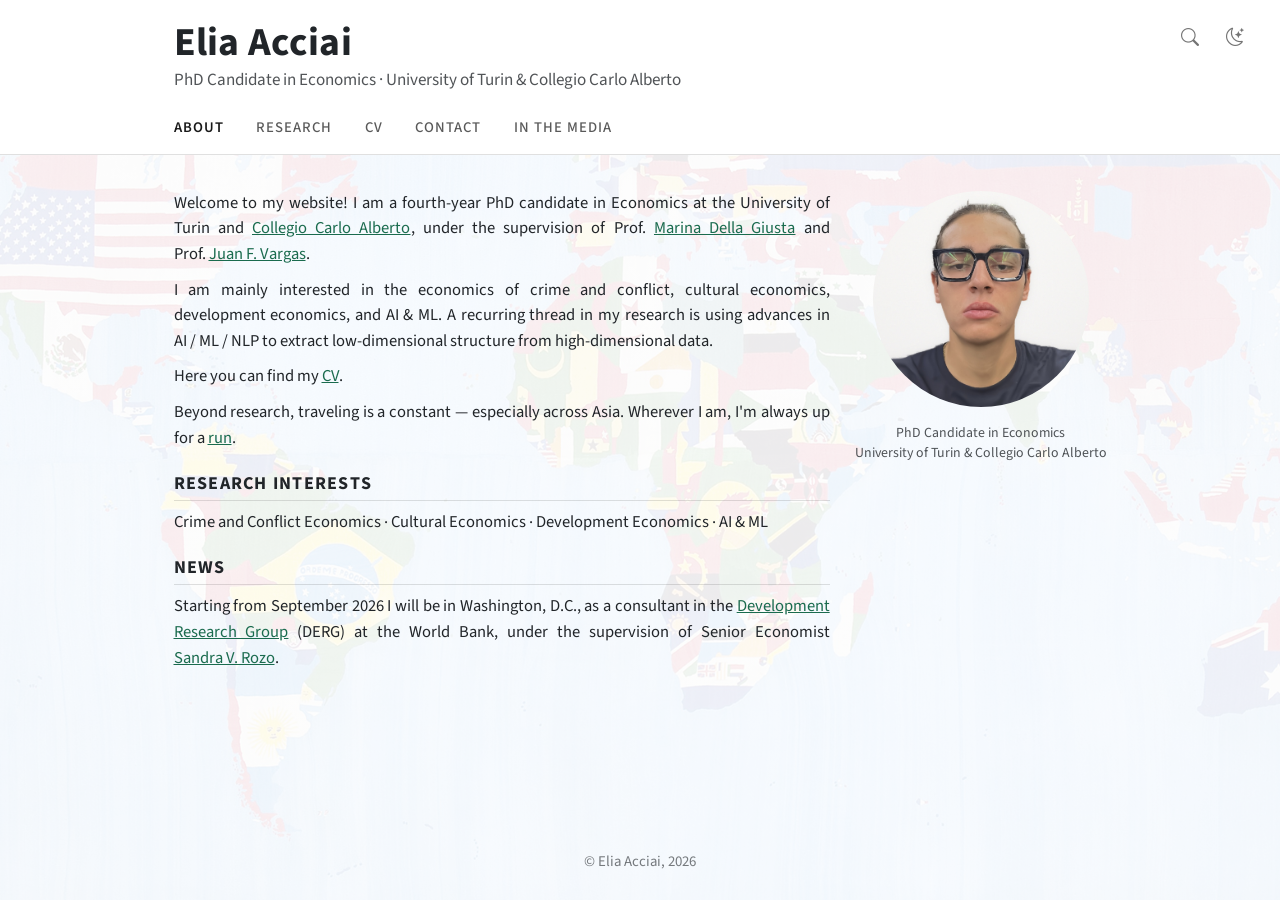
<file: index.html>
<!DOCTYPE html>
<html lang="en">
<head>
  <meta charset="UTF-8">
  <meta name="viewport" content="width=device-width, initial-scale=1.0">
  <title>Elia Acciai</title>
  <meta name="description" content="Elia Acciai — PhD Candidate in Economics at University of Turin and Collegio Carlo Alberto. Research on economics of crime, cultural economics, and development economics.">
  <meta name="keywords" content="Elia Acciai, economist, PhD candidate, University of Turin, Collegio Carlo Alberto, economics of crime, cultural economics, development economics, applied microeconomics, causal inference">
  <meta name="author" content="Elia Acciai">
  <meta name="robots" content="index, follow">
  <meta name="google-site-verification" content="c23Zju0K7euAoUdUdDPk6ya0Vfl7xEP0shVHKVcMVyk" />
  <link rel="canonical" href="https://eacciai.github.io/">
  <meta property="og:title" content="Elia Acciai">
  <meta property="og:description" content="Elia Acciai — PhD Candidate in Economics at University of Turin and Collegio Carlo Alberto. Research on economics of crime, cultural economics, and development economics.">
  <meta property="og:url" content="https://eacciai.github.io/">
  <meta property="og:type" content="website">
  <meta property="og:image" content="https://eacciai.github.io/images/EliaAcciai.jpg">
  <meta name="twitter:card" content="summary">
  <meta name="twitter:title" content="Elia Acciai">
  <meta name="twitter:description" content="Elia Acciai — PhD Candidate in Economics at University of Turin and Collegio Carlo Alberto. Research on economics of crime, cultural economics, and development economics.">
  <meta name="twitter:image" content="https://eacciai.github.io/images/EliaAcciai.jpg">
  <script type="application/ld+json">
  {
    "@context": "https://schema.org",
    "@type": "Person",
    "name": "Elia Acciai",
    "givenName": "Elia",
    "familyName": "Acciai",
    "url": "https://eacciai.github.io",
    "image": "https://eacciai.github.io/images/Picture_EliaAcciai_white_bg.jpg",
    "jobTitle": "PhD Candidate in Economics",
    "worksFor": {
      "@type": "Organization",
      "name": "University of Turin"
    },
    "affiliation": [
      {
        "@type": "Organization",
        "name": "Collegio Carlo Alberto",
        "url": "https://www.carloalberto.org/"
      },
      {
        "@type": "Organization",
        "name": "University of Turin",
        "url": "https://www.unito.it/"
      }
    ],
    "alumniOf": [
      {
        "@type": "CollegeOrUniversity",
        "name": "Catholic University of the Sacred Heart, Milan"
      },
      {
        "@type": "CollegeOrUniversity",
        "name": "University of Florence"
      }
    ],
    "knowsAbout": ["Economics of Crime", "Cultural Economics", "Development Economics", "Causal Inference", "Applied Microeconomics"],
    "sameAs": [
      "https://www.linkedin.com/in/elia-acciai-7080b6162/",
      "https://scholar.google.com/citations?user=_bDgG68AAAAJ",
      "https://x.com/elia_acciai",
      "https://github.com/eacciai",
      "https://www.phdpareto.carloalberto.org/elia-acciai/",
      "https://lavoce.info/archives/author/elia-acciai/",
      "https://docs.iza.org/dp16282.pdf"
    ]
  }
  </script>
  <link rel="preconnect" href="https://fonts.googleapis.com">
  <link rel="preconnect" href="https://fonts.gstatic.com" crossorigin>
  <link href="https://fonts.googleapis.com/css2?family=Source+Sans+3:ital,wght@0,300;0,400;0,500;0,600;0,700;1,400&display=swap" rel="stylesheet">
  <link rel="stylesheet" href="https://cdn.jsdelivr.net/npm/bootstrap@5.3.3/dist/css/bootstrap.min.css">
  <link rel="stylesheet" href="https://cdn.jsdelivr.net/npm/bootstrap-icons@1.11.3/font/bootstrap-icons.min.css">
  <link rel="icon" type="image/png" sizes="192x192" href="favicon-192.png">
  <link rel="icon" type="image/png" sizes="48x48" href="favicon-48.png">
  <link rel="icon" type="image/png" sizes="28x28" href="favicon.png">
  <link rel="apple-touch-icon" href="favicon-192.png">
  <link rel="stylesheet" href="style.css?v=20261120b">
</head>
<body>

  <!-- Navbar -->
  <nav class="navbar masthead">
    <div class="container-fluid">
      <div class="navbar-brand">
        <a class="brand-name" href="index.html">Elia Acciai</a>
        <span class="brand-affiliation"><span>PhD Candidate in Economics</span> <span>University of Turin &amp; Collegio Carlo Alberto</span></span>
      </div>

      <ul class="masthead-nav">
          <li class="nav-item"><a class="nav-link active" aria-current="page" href="index.html">About</a></li>
          <li class="nav-item"><a class="nav-link" href="research.html">Research</a></li>
          <li class="nav-item"><a class="nav-link" href="cv.html">CV</a></li>
          <li class="nav-item"><a class="nav-link" href="contacts.html">Contact</a></li>
          <li class="nav-item"><a class="nav-link" href="media.html">In the Media</a></li>
      </ul>

      <div class="navbar-tools">
        <button id="search-btn" class="nav-tool" aria-label="Search" title="Search (f, /, s)">
          <i class="bi bi-search"></i>
        </button>
        <button id="theme-toggle" class="nav-tool" aria-label="Toggle dark mode" title="Toggle dark mode">
          <i class="bi bi-moon-stars"></i>
        </button>
      </div>
    </div>
  </nav>

  <!-- Search Overlay -->
  <div id="search-overlay" class="search-overlay">
    <div class="search-box">
      <input type="text" id="search-input" placeholder="Search..." autocomplete="off">
      <div id="search-results" class="search-results"></div>
    </div>
  </div>

  <!-- Main Content: Solana About Layout -->
  <div class="quarto-container">
    <div class="about-solana container" style="max-width:960px;">
      <div class="about-entity">

        <!-- Left: text -->
        <div class="entity-contents">

          <!-- Mobile: photo beside the links; desktop: hidden -->
          <div class="about-top">

          <div class="about-header">
            <div class="about-photo about-photo-mobile">
              <img src="images/Picture_EliaAcciai_white_bg.jpg" alt="Elia Acciai" class="about-image round">
              <p class="about-photo-caption">PhD Candidate in Economics<br>University of Turin &amp; Collegio Carlo Alberto</p>
            </div>
          </div>

          <!-- Social Links (mobile only) -->
          <div class="about-links">
            <a href="mailto:elia.acciai@carloalberto.org" class="about-link">
              <i class="bi bi-envelope"></i>
              <span>Email</span>
            </a>
            <a href="https://www.linkedin.com/in/elia-acciai-7080b6162/" target="_blank" class="about-link">
              <i class="bi bi-linkedin"></i>
              <span>LinkedIn</span>
            </a>
            <a href="https://scholar.google.com/citations?user=_bDgG68AAAAJ&hl=it&authuser=3" target="_blank" class="about-link">
              <i class="bi bi-mortarboard-fill"></i>
              <span>Google Scholar</span>
            </a>
            <a href="https://x.com/elia_acciai" target="_blank" class="about-link">
              <i class="bi bi-twitter-x"></i>
              <span>X</span>
            </a>
          </div>

          </div>

          <!-- Bio + Sections -->
          <div class="about-contents">
            <p>
              Welcome to my website! I am a fourth-year PhD candidate in Economics at the University of Turin and <a href="https://www.carloalberto.org/" target="_blank">Collegio Carlo Alberto</a>, under the supervision of Prof. <a href="http://mardelgiu.com/" target="_blank">Marina Della Giusta</a> and <span class="nowrap">Prof. <a href="https://sites.google.com/site/juanfvargas/home_1?authuser=0" target="_blank">Juan F. Vargas</a></span>.
            </p>
            <p>I am mainly interested in the economics of crime and conflict, cultural economics, development economics, and AI &amp; ML. A recurring thread in my research is using advances in <span class="nowrap">AI / ML / NLP</span> to extract low-dimensional structure from high-dimensional data.</p>

            <p>Here you can find my <a href="CV_EliaAcciai.pdf?v=202610291000">CV</a>.</p>

            <p>
              Beyond research, traveling is a constant &mdash; especially across Asia. Wherever I am, I'm always up for a&nbsp;<a href="https://www.strava.com/athletes/85312491" target="_blank">run</a>.
            </p>

            <h2>Research Interests</h2>
            <p class="about-interests">Crime and Conflict Economics &middot; Cultural Economics &middot; Development Economics &middot; AI &amp; ML</p>

            <h2>News</h2>
            <p>
              Starting from September 2026 I will be in Washington, D.C., as a consultant in the <a href="https://www.worldbank.org/en/about/unit/unit-dec/research" target="_blank">Development Research Group</a> (DERG) at the World Bank, under the supervision of <span class="nowrap">Senior Economist</span> <a class="nowrap" href="https://sandrarozo.net/" target="_blank">Sandra V. Rozo</a>.
            </p>

          </div>

        </div>

        <!-- Right: profile image (desktop only) -->
        <div class="about-photo about-photo-desktop">
          <img src="images/Picture_EliaAcciai_white_bg.jpg" alt="Elia Acciai" class="about-image round">
          <p class="about-photo-caption">PhD Candidate in Economics<br>University of Turin &amp; Collegio Carlo Alberto</p>
        </div>

      </div>
    </div>
  </div>

  <!-- Footer -->
  <footer class="site-footer">
    <p>&copy; Elia Acciai, 2026</p>
  </footer>

  <script src="https://cdn.jsdelivr.net/npm/bootstrap@5.3.3/dist/js/bootstrap.bundle.min.js"></script>
  <script src="script.js?v=20261120"></script>
</body>
</html>
</file>
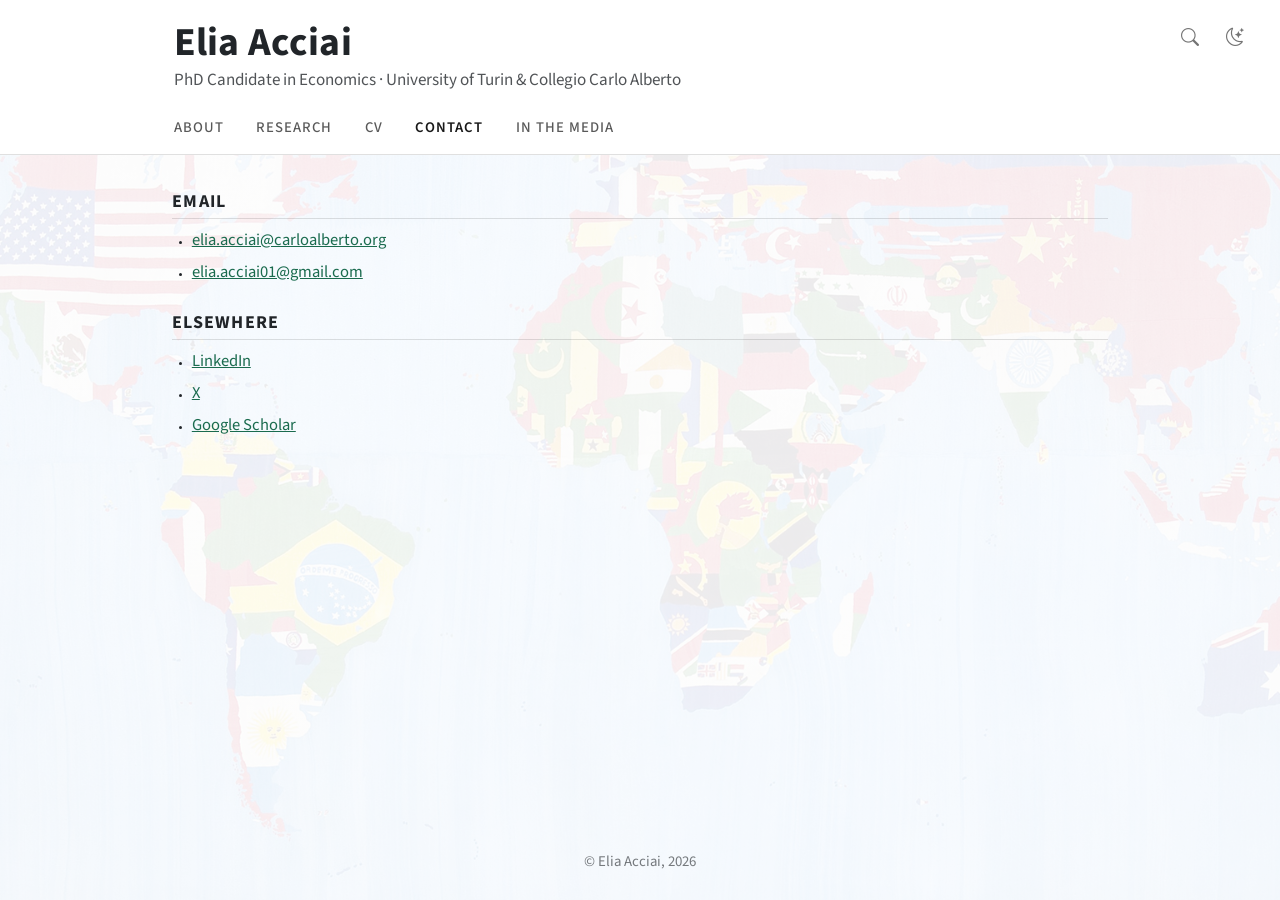
<file: contacts.html>
<!DOCTYPE html>
<html lang="en">
<head>
  <meta charset="UTF-8">
  <meta name="viewport" content="width=device-width, initial-scale=1.0">
  <title>Contact &ndash; Elia Acciai</title>
  <meta name="description" content="Contact Elia Acciai — PhD Candidate in Economics at University of Turin and Collegio Carlo Alberto. Email and academic affiliations.">
  <meta name="robots" content="index, follow">
  <link rel="canonical" href="https://eacciai.github.io/contacts.html">
  <meta property="og:title" content="Contact — Elia Acciai">
  <meta property="og:description" content="Get in touch with Elia Acciai, PhD Candidate in Economics at University of Turin and Collegio Carlo Alberto.">
  <meta property="og:url" content="https://eacciai.github.io/contacts.html">
  <meta property="og:type" content="website">
  <meta name="twitter:card" content="summary">
  <meta name="twitter:title" content="Contact — Elia Acciai">
  <meta name="twitter:description" content="Contact Elia Acciai, PhD Candidate in Economics.">
  <link rel="preconnect" href="https://fonts.googleapis.com">
  <link rel="preconnect" href="https://fonts.gstatic.com" crossorigin>
  <link href="https://fonts.googleapis.com/css2?family=Source+Sans+3:ital,wght@0,300;0,400;0,500;0,600;0,700;1,400&display=swap" rel="stylesheet">
  <link rel="stylesheet" href="https://cdn.jsdelivr.net/npm/bootstrap@5.3.3/dist/css/bootstrap.min.css">
  <link rel="stylesheet" href="https://cdn.jsdelivr.net/npm/bootstrap-icons@1.11.3/font/bootstrap-icons.min.css">
  <link rel="icon" type="image/png" sizes="192x192" href="favicon-192.png">
  <link rel="icon" type="image/png" sizes="48x48" href="favicon-48.png">
  <link rel="icon" type="image/png" sizes="28x28" href="favicon.png">
  <link rel="apple-touch-icon" href="favicon-192.png">
  <link rel="stylesheet" href="style.css?v=20261120b">
</head>
<body>

  <!-- Navbar -->
  <nav class="navbar masthead">
    <div class="container-fluid">
      <div class="navbar-brand">
        <a class="brand-name" href="index.html">Elia Acciai</a>
        <span class="brand-affiliation"><span>PhD Candidate in Economics</span> <span>University of Turin &amp; Collegio Carlo Alberto</span></span>
      </div>

      <ul class="masthead-nav">
          <li class="nav-item"><a class="nav-link" href="index.html">About</a></li>
          <li class="nav-item"><a class="nav-link" href="research.html">Research</a></li>
          <li class="nav-item"><a class="nav-link" href="cv.html">CV</a></li>
          <li class="nav-item"><a class="nav-link active" aria-current="page" href="contacts.html">Contact</a></li>
          <li class="nav-item"><a class="nav-link" href="media.html">In the Media</a></li>
      </ul>

      <div class="navbar-tools">
        <button id="search-btn" class="nav-tool" aria-label="Search" title="Search (f, /, s)">
          <i class="bi bi-search"></i>
        </button>
        <button id="theme-toggle" class="nav-tool" aria-label="Toggle dark mode" title="Toggle dark mode">
          <i class="bi bi-moon-stars"></i>
        </button>
      </div>
    </div>
  </nav>

  <!-- Search Overlay -->
  <div id="search-overlay" class="search-overlay">
    <div class="search-box">
      <input type="text" id="search-input" placeholder="Search..." autocomplete="off">
      <div id="search-results" class="search-results"></div>
    </div>
  </div>

  <!-- Content -->
  <div class="quarto-container">
    <main class="page-content">

      <section>
        <h2>Email</h2>
        <ul>
          <li><a href="mailto:elia.acciai@carloalberto.org">elia.acciai@carloalberto.org</a></li>
          <li><a href="mailto:elia.acciai01@gmail.com">elia.acciai01@gmail.com</a></li>
        </ul>
      </section>

      <section>
        <h2>Elsewhere</h2>
        <ul>
          <li><a href="https://www.linkedin.com/in/elia-acciai-7080b6162/" target="_blank">LinkedIn</a></li>
          <li><a href="https://x.com/elia_acciai" target="_blank">X</a></li>
          <li><a href="https://scholar.google.com/citations?user=_bDgG68AAAAJ&amp;hl=it&amp;authuser=3" target="_blank">Google Scholar</a></li>
        </ul>
      </section>

    </main>
  </div>

  <!-- Footer -->
  <footer class="site-footer">
    <p>&copy; Elia Acciai, 2026</p>
  </footer>

  <script src="https://cdn.jsdelivr.net/npm/bootstrap@5.3.3/dist/js/bootstrap.bundle.min.js"></script>
  <script src="script.js?v=20261120"></script>
</body>
</html>
</file>
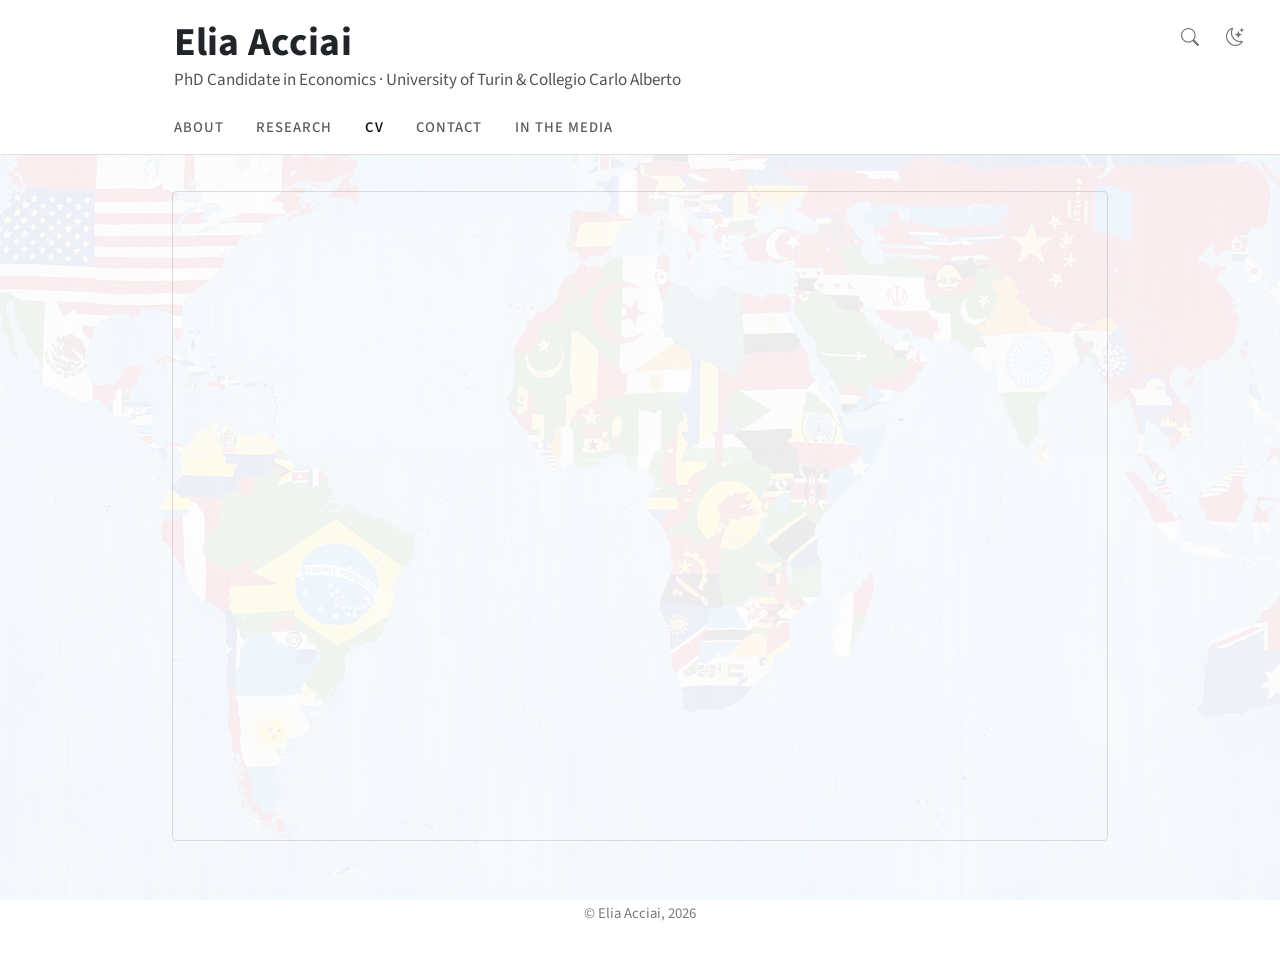
<file: cv.html>
<!DOCTYPE html>
<html lang="en">
<head>
  <meta charset="UTF-8">
  <meta name="viewport" content="width=device-width, initial-scale=1.0">
  <title>Curriculum Vitae &ndash; Elia Acciai</title>
  <meta name="description" content="Curriculum Vitae of Elia Acciai — PhD Candidate in Economics at University of Turin and Collegio Carlo Alberto. Academic CV, education, research experience.">
  <meta name="robots" content="index, follow">
  <link rel="canonical" href="https://eacciai.github.io/cv.html">
  <meta property="og:title" content="CV — Elia Acciai">
  <meta property="og:description" content="Academic Curriculum Vitae of Elia Acciai, PhD Candidate in Economics at University of Turin and Collegio Carlo Alberto.">
  <meta property="og:url" content="https://eacciai.github.io/cv.html">
  <meta property="og:type" content="website">
  <meta name="twitter:card" content="summary">
  <meta name="twitter:title" content="CV — Elia Acciai">
  <meta name="twitter:description" content="Academic CV of Elia Acciai, PhD Candidate in Economics.">
  <link rel="preconnect" href="https://fonts.googleapis.com">
  <link rel="preconnect" href="https://fonts.gstatic.com" crossorigin>
  <link href="https://fonts.googleapis.com/css2?family=Source+Sans+3:ital,wght@0,300;0,400;0,500;0,600;0,700;1,400&display=swap" rel="stylesheet">
  <link rel="stylesheet" href="https://cdn.jsdelivr.net/npm/bootstrap@5.3.3/dist/css/bootstrap.min.css">
  <link rel="stylesheet" href="https://cdn.jsdelivr.net/npm/bootstrap-icons@1.11.3/font/bootstrap-icons.min.css">
  <link rel="icon" type="image/png" sizes="192x192" href="favicon-192.png">
  <link rel="icon" type="image/png" sizes="48x48" href="favicon-48.png">
  <link rel="icon" type="image/png" sizes="28x28" href="favicon.png">
  <link rel="apple-touch-icon" href="favicon-192.png">
  <link rel="stylesheet" href="style.css?v=20261120b">
</head>
<body>

  <!-- Navbar -->
  <nav class="navbar masthead">
    <div class="container-fluid">
      <div class="navbar-brand">
        <a class="brand-name" href="index.html">Elia Acciai</a>
        <span class="brand-affiliation"><span>PhD Candidate in Economics</span> <span>University of Turin &amp; Collegio Carlo Alberto</span></span>
      </div>

      <ul class="masthead-nav">
          <li class="nav-item"><a class="nav-link" href="index.html">About</a></li>
          <li class="nav-item"><a class="nav-link" href="research.html">Research</a></li>
          <li class="nav-item"><a class="nav-link active" aria-current="page" href="cv.html">CV</a></li>
          <li class="nav-item"><a class="nav-link" href="contacts.html">Contact</a></li>
          <li class="nav-item"><a class="nav-link" href="media.html">In the Media</a></li>
      </ul>

      <div class="navbar-tools">
        <button id="search-btn" class="nav-tool" aria-label="Search" title="Search (f, /, s)">
          <i class="bi bi-search"></i>
        </button>
        <button id="theme-toggle" class="nav-tool" aria-label="Toggle dark mode" title="Toggle dark mode">
          <i class="bi bi-moon-stars"></i>
        </button>
      </div>
    </div>
  </nav>

  <!-- Search Overlay -->
  <div id="search-overlay" class="search-overlay">
    <div class="search-box">
      <input type="text" id="search-input" placeholder="Search..." autocomplete="off">
      <div id="search-results" class="search-results"></div>
    </div>
  </div>

  <!-- Content -->
  <div class="quarto-container">
    <main class="page-content">


      <!-- Desktop: PDF embedded -->
      <iframe class="cv-iframe" src="CV_EliaAcciai.pdf?v=202610291000"></iframe>

      <!-- Mobile: download link -->
      <p class="cv-mobile-link">
        <a href="CV_EliaAcciai.pdf?v=202610291000" target="_blank"><i class="bi bi-file-earmark-pdf"></i> Download CV (PDF)</a>
      </p>

    </main>
  </div>

  <!-- Footer -->
  <footer class="site-footer">
    <p>&copy; Elia Acciai, 2026</p>
  </footer>

  <script src="https://cdn.jsdelivr.net/npm/bootstrap@5.3.3/dist/js/bootstrap.bundle.min.js"></script>
  <script src="script.js?v=20261120"></script>
</body>
</html>
</file>
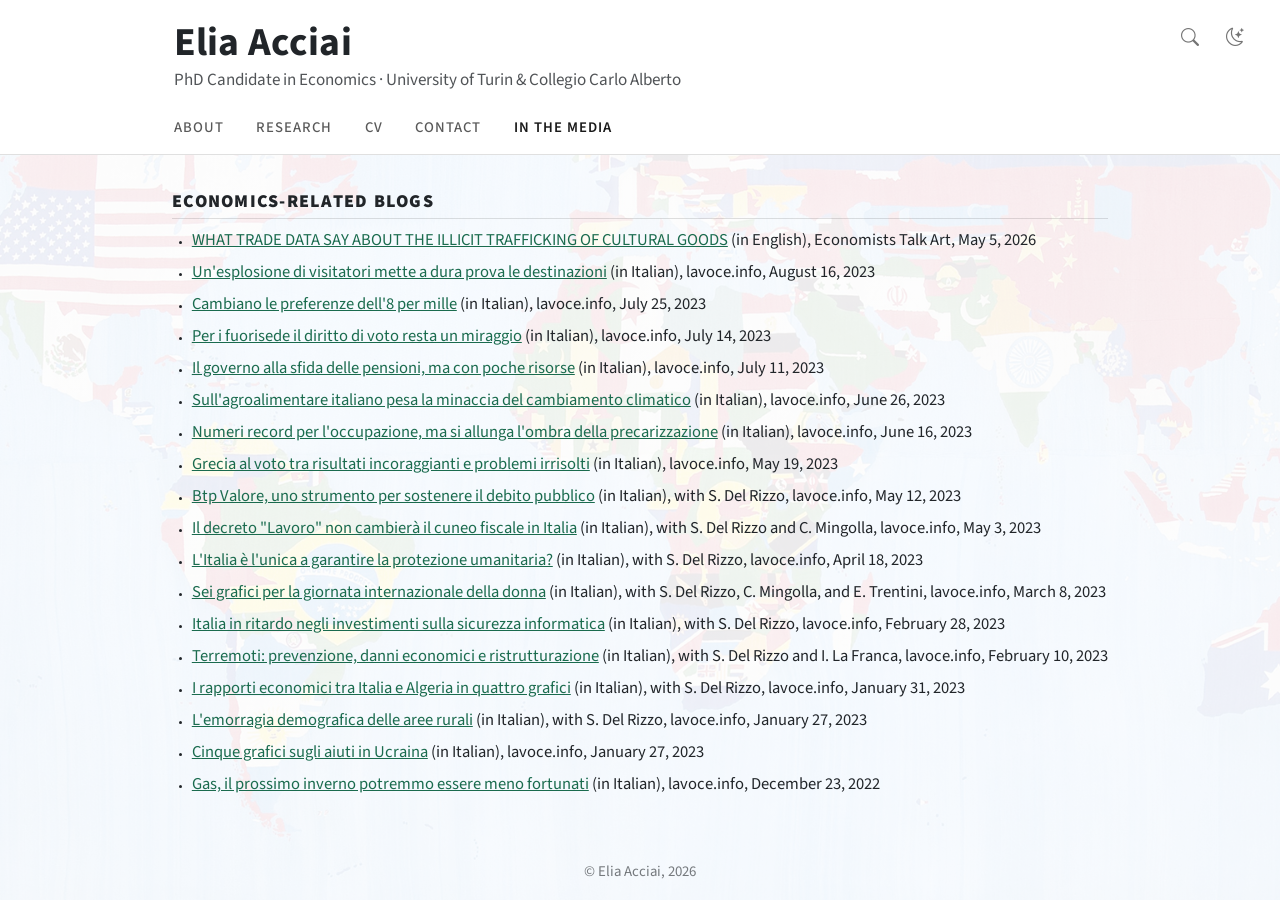
<file: media.html>
<!DOCTYPE html>
<html lang="en">
<head>
  <meta charset="UTF-8">
  <meta name="viewport" content="width=device-width, initial-scale=1.0">
  <title>In the Media &ndash; Elia Acciai</title>
  <meta name="description" content="Elia Acciai in the media — Articles on lavoce.info, press coverage, and public commentary on economics.">
  <meta name="robots" content="index, follow">
  <link rel="canonical" href="https://eacciai.github.io/media.html">
  <meta property="og:title" content="In the Media — Elia Acciai">
  <meta property="og:description" content="Elia Acciai's media appearances and articles on lavoce.info.">
  <meta property="og:url" content="https://eacciai.github.io/media.html">
  <meta property="og:type" content="website">
  <meta name="twitter:card" content="summary">
  <meta name="twitter:title" content="In the Media — Elia Acciai">
  <meta name="twitter:description" content="Articles and media appearances by Elia Acciai.">
  <link rel="preconnect" href="https://fonts.googleapis.com">
  <link rel="preconnect" href="https://fonts.gstatic.com" crossorigin>
  <link href="https://fonts.googleapis.com/css2?family=Source+Sans+3:ital,wght@0,300;0,400;0,500;0,600;0,700;1,400&display=swap" rel="stylesheet">
  <link rel="stylesheet" href="https://cdn.jsdelivr.net/npm/bootstrap@5.3.3/dist/css/bootstrap.min.css">
  <link rel="stylesheet" href="https://cdn.jsdelivr.net/npm/bootstrap-icons@1.11.3/font/bootstrap-icons.min.css">
  <link rel="icon" type="image/png" sizes="192x192" href="favicon-192.png">
  <link rel="icon" type="image/png" sizes="48x48" href="favicon-48.png">
  <link rel="icon" type="image/png" sizes="28x28" href="favicon.png">
  <link rel="apple-touch-icon" href="favicon-192.png">
  <link rel="stylesheet" href="style.css?v=20261120b">
</head>
<body>

  <!-- Navbar -->
  <nav class="navbar masthead">
    <div class="container-fluid">
      <div class="navbar-brand">
        <a class="brand-name" href="index.html">Elia Acciai</a>
        <span class="brand-affiliation"><span>PhD Candidate in Economics</span> <span>University of Turin &amp; Collegio Carlo Alberto</span></span>
      </div>

      <ul class="masthead-nav">
          <li class="nav-item"><a class="nav-link" href="index.html">About</a></li>
          <li class="nav-item"><a class="nav-link" href="research.html">Research</a></li>
          <li class="nav-item"><a class="nav-link" href="cv.html">CV</a></li>
          <li class="nav-item"><a class="nav-link" href="contacts.html">Contact</a></li>
          <li class="nav-item"><a class="nav-link active" aria-current="page" href="media.html">In the Media</a></li>
      </ul>

      <div class="navbar-tools">
        <button id="search-btn" class="nav-tool" aria-label="Search" title="Search (f, /, s)">
          <i class="bi bi-search"></i>
        </button>
        <button id="theme-toggle" class="nav-tool" aria-label="Toggle dark mode" title="Toggle dark mode">
          <i class="bi bi-moon-stars"></i>
        </button>
      </div>
    </div>
  </nav>

  <!-- Search Overlay -->
  <div id="search-overlay" class="search-overlay">
    <div class="search-box">
      <input type="text" id="search-input" placeholder="Search..." autocomplete="off">
      <div id="search-results" class="search-results"></div>
    </div>
  </div>

  <!-- Content -->
  <div class="quarto-container">
    <main class="page-content">


      <section>
        <h2><strong>Economics-related blogs</strong></h2>
        <ul>
          <li><a href="https://culturaleconomics.org/what-trade-data-say-about-the-illicit-trafficking-of-cultural-goods/">WHAT TRADE DATA SAY ABOUT THE ILLICIT TRAFFICKING OF CULTURAL GOODS</a> (in English), Economists Talk Art, May 5, 2026</li>
          <li><a href="https://lavoce.info/archives/101866/unesplosione-di-visitatori-mette-a-dura-prova-le-destinazioni/">Un'esplosione di visitatori mette a dura prova le destinazioni</a> (in Italian), lavoce.info, August 16, 2023</li>
          <li><a href="https://lavoce.info/archives/101710/cambiano-le-preferenze-dell8-per-mille/">Cambiano le preferenze dell'8 per mille</a> (in Italian), lavoce.info, July 25, 2023</li>
          <li><a href="https://lavoce.info/archives/101629/per-i-fuorisede-il-diritto-di-voto-resta-un-miraggio/">Per i fuorisede il diritto di voto resta un miraggio</a> (in Italian), lavoce.info, July 14, 2023</li>
          <li><a href="https://lavoce.info/archives/101600/il-governo-alla-sfida-delle-pensioni-ma-con-poche-risorse/">Il governo alla sfida delle pensioni, ma con poche risorse</a> (in Italian), lavoce.info, July 11, 2023</li>
          <li><a href="https://lavoce.info/archives/101455/sullagroalimentare-italiano-pesa-la-minaccia-del-cambiamento-climatico/">Sull'agroalimentare italiano pesa la minaccia del cambiamento climatico</a> (in Italian), lavoce.info, June 26, 2023</li>
          <li><a href="https://lavoce.info/archives/101383/numeri-record-per-loccupazione-ma-si-allunga-lombra-della-precarizzazione/">Numeri record per l'occupazione, ma si allunga l'ombra della precarizzazione</a> (in Italian), lavoce.info, June 16, 2023</li>
          <li><a href="https://lavoce.info/archives/101157/grecia-al-voto-tra-risultati-incoraggianti-e-problemi-irrisolti/">Grecia al voto tra risultati incoraggianti e problemi irrisolti</a> (in Italian), lavoce.info, May 19, 2023</li>
          <li><a href="https://lavoce.info/archives/101090/btp-valore-uno-strumento-per-sostenere-il-debito-pubblico/">Btp Valore, uno strumento per sostenere il debito pubblico</a> (in Italian), with S. Del Rizzo, lavoce.info, May 12, 2023</li>
          <li><a href="https://lavoce.info/archives/101024/il-decreto-lavoro-non-cambiera-il-cuneo-fiscale-in-italia/">Il decreto "Lavoro" non cambier&agrave; il cuneo fiscale in Italia</a> (in Italian), with S. Del Rizzo and C. Mingolla, lavoce.info, May 3, 2023</li>
          <li><a href="https://lavoce.info/archives/100832/litalia-e-lunica-a-garantire-la-protezione-umanitaria/">L'Italia &egrave; l'unica a garantire la protezione umanitaria?</a> (in Italian), with S. Del Rizzo, lavoce.info, April 18, 2023</li>
          <li><a href="https://lavoce.info/archives/100338/sei-grafici-per-la-giornata-internazionale-della-donna/">Sei grafici per la giornata internazionale della donna</a> (in Italian), with S. Del Rizzo, C. Mingolla, and E. Trentini, lavoce.info, March 8, 2023</li>
          <li><a href="https://lavoce.info/archives/100152/italia-in-ritardo-negli-investimenti-sulla-sicurezza-informatica/">Italia in ritardo negli investimenti sulla sicurezza informatica</a> (in Italian), with S. Del Rizzo, lavoce.info, February 28, 2023</li>
          <li><a href="https://lavoce.info/archives/99913/terremoti-prevenzione-danni-economici-e-ristrutturazione/">Terremoti: prevenzione, danni economici e ristrutturazione</a> (in Italian), with S. Del Rizzo and I. La Franca, lavoce.info, February 10, 2023</li>
          <li><a href="https://lavoce.info/archives/99806/i-rapporti-economici-tra-italia-e-algeria-in-quattro-grafici/">I rapporti economici tra Italia e Algeria in quattro grafici</a> (in Italian), with S. Del Rizzo, lavoce.info, January 31, 2023</li>
          <li><a href="https://lavoce.info/archives/99769/lemorragia-demografica-delle-aree-rurali/">L'emorragia demografica delle aree rurali</a> (in Italian), with S. Del Rizzo, lavoce.info, January 27, 2023</li>
          <li><a href="https://lavoce.info/archives/99743/cinque-grafici-sugli-aiuti-in-ucraina/">Cinque grafici sugli aiuti in Ucraina</a> (in Italian), lavoce.info, January 27, 2023</li>
          <li><a href="https://lavoce.info/archives/99407/gas-il-prossimo-inverno-potremmo-essere-meno-fortunati/">Gas, il prossimo inverno potremmo essere meno fortunati</a> (in Italian), lavoce.info, December 23, 2022</li>
        </ul>
      </section>

    </main>
  </div>

  <!-- Footer -->
  <footer class="site-footer">
    <p>&copy; Elia Acciai, 2026</p>
  </footer>

  <script src="https://cdn.jsdelivr.net/npm/bootstrap@5.3.3/dist/js/bootstrap.bundle.min.js"></script>
  <script src="script.js?v=20261120"></script>
</body>
</html>
</file>
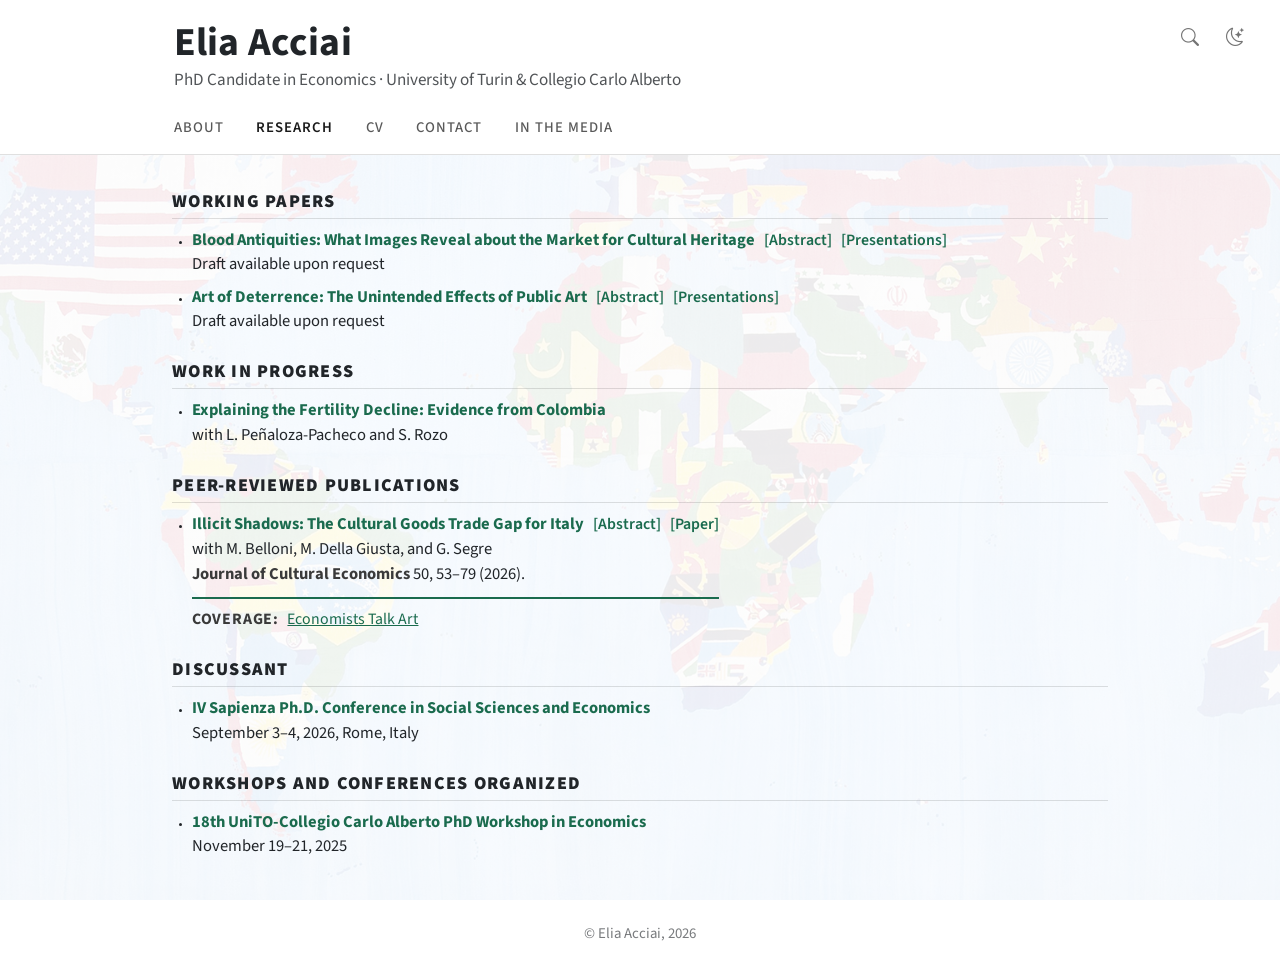
<file: research.html>
<!DOCTYPE html>
<html lang="en">
<head>
  <meta charset="UTF-8">
  <meta name="viewport" content="width=device-width, initial-scale=1.0">
  <title>Research &ndash; Elia Acciai</title>
  <meta name="description" content="Research by Elia Acciai — Publications, working papers, and work in progress in economics of crime, cultural economics, and development economics.">
  <meta name="robots" content="index, follow">
  <link rel="canonical" href="https://eacciai.github.io/research.html">
  <meta property="og:title" content="Research — Elia Acciai">
  <meta property="og:description" content="Publications, working papers, and work in progress by Elia Acciai. Economics of crime, cultural economics, and development economics.">
  <meta property="og:url" content="https://eacciai.github.io/research.html">
  <meta property="og:type" content="website">
  <meta name="twitter:card" content="summary">
  <meta name="twitter:title" content="Research — Elia Acciai">
  <meta name="twitter:description" content="Publications, working papers, and work in progress by Elia Acciai.">
  <link rel="preconnect" href="https://fonts.googleapis.com">
  <link rel="preconnect" href="https://fonts.gstatic.com" crossorigin>
  <link href="https://fonts.googleapis.com/css2?family=Source+Sans+3:ital,wght@0,300;0,400;0,500;0,600;0,700;1,400&display=swap" rel="stylesheet">
  <link rel="stylesheet" href="https://cdn.jsdelivr.net/npm/bootstrap@5.3.3/dist/css/bootstrap.min.css">
  <link rel="stylesheet" href="https://cdn.jsdelivr.net/npm/bootstrap-icons@1.11.3/font/bootstrap-icons.min.css">
  <link rel="icon" type="image/png" sizes="192x192" href="favicon-192.png">
  <link rel="icon" type="image/png" sizes="48x48" href="favicon-48.png">
  <link rel="icon" type="image/png" sizes="28x28" href="favicon.png">
  <link rel="apple-touch-icon" href="favicon-192.png">
  <link rel="stylesheet" href="style.css?v=20261120b">
</head>
<body>

  <!-- Navbar -->
  <nav class="navbar masthead">
    <div class="container-fluid">
      <div class="navbar-brand">
        <a class="brand-name" href="index.html">Elia Acciai</a>
        <span class="brand-affiliation"><span>PhD Candidate in Economics</span> <span>University of Turin &amp; Collegio Carlo Alberto</span></span>
      </div>

      <ul class="masthead-nav">
          <li class="nav-item"><a class="nav-link" href="index.html">About</a></li>
          <li class="nav-item"><a class="nav-link active" aria-current="page" href="research.html">Research</a></li>
          <li class="nav-item"><a class="nav-link" href="cv.html">CV</a></li>
          <li class="nav-item"><a class="nav-link" href="contacts.html">Contact</a></li>
          <li class="nav-item"><a class="nav-link" href="media.html">In the Media</a></li>
      </ul>

      <div class="navbar-tools">
        <button id="search-btn" class="nav-tool" aria-label="Search" title="Search (f, /, s)">
          <i class="bi bi-search"></i>
        </button>
        <button id="theme-toggle" class="nav-tool" aria-label="Toggle dark mode" title="Toggle dark mode">
          <i class="bi bi-moon-stars"></i>
        </button>
      </div>
    </div>
  </nav>

  <!-- Search Overlay -->
  <div id="search-overlay" class="search-overlay">
    <div class="search-box">
      <input type="text" id="search-input" placeholder="Search..." autocomplete="off">
      <div id="search-results" class="search-results"></div>
    </div>
  </div>

  <!-- Content -->
  <div class="quarto-container">
    <main class="page-content">

      <section>
        <h2><strong>Working Papers</strong></h2>
        <ul>
          <li>
            <strong style="color: var(--accent-color)">Blood Antiquities: What Images Reveal about the Market for Cultural Heritage</strong><br class="mobile-break">
            <a class="abstract-toggle" data-bs-toggle="collapse" href="#abstract-hiding" role="button" aria-expanded="false" aria-controls="abstract-hiding">[Abstract]</a>
            <a class="abstract-toggle" data-bs-toggle="collapse" href="#presentations-hiding" role="button" aria-expanded="false" aria-controls="presentations-hiding">[Presentations]</a><br>
            Draft available upon request
            <div class="collapse" id="abstract-hiding">
              <div class="abstract-text">
                Objects of contested or illicit origin routinely surface in the legal antiquities market. To understand how this happens, this article empirically asks whether major auction houses use informational opacity as a strategy to circulate objects from conflict-affected regions while remaining formally compliant. I assemble a novel dataset of tens of thousands of antiquity lots sold by major auction houses, and develop methods that turn lot images and catalogue text into granular, object-level measures of cultural origin and descriptive vagueness. Both measures rest on contextual embeddings: visual representations benchmarked against curated cultural reference centroids, and textual representations scored against a domain-specific lexicon of attribution and provenance hedges. I provide descriptive evidence that, during periods of armed conflict near an antiquity&rsquo;s likely source region, auction houses systematically increase the vagueness of object descriptions and reduce the temporal precision of provenance dates, replacing specific years with coarser decade or century references.
              </div>
            </div>
            <div class="collapse" id="presentations-hiding">
              <div class="abstract-text">
                <ul>
                  <li>Armenian Economic Association Annual Meeting, Yerevan, Armenia (2026)</li>
                  <li>&lsquo;Text-as-data&rsquo; in Economics Workshop, Bath, United Kingdom (2026)</li>
                  <li>12th European Workshop on Applied Cultural Economics, Porto, Portugal (2026)</li>
                </ul>
              </div>
            </div>
          </li>
          <li>
            <strong style="color: var(--accent-color)">Art of Deterrence: The Unintended Effects of Public Art</strong><br class="mobile-break">
            <a class="abstract-toggle" data-bs-toggle="collapse" href="#abstract-murals" role="button" aria-expanded="false" aria-controls="abstract-murals">[Abstract]</a>
            <a class="abstract-toggle" data-bs-toggle="collapse" href="#presentations-murals" role="button" aria-expanded="false" aria-controls="presentations-murals">[Presentations]</a><br>
            Draft available upon request
            <div class="collapse" id="abstract-murals">
              <div class="abstract-text">
                Does public art reduce crime? To answer this question, I study one of the largest public art programs in the world, developed over the past forty years in the city of Philadelphia, which has produced thousands of large-scale murals on building walls across the city. Yet, the economics literature on place-based interventions has largely focused on traditional treatments that alter the physical structure of the urban environment, overlooking the effect of neighborhood beautification through art. To address the non-random location of murals, I exploit variation in installation timing rather than in location. My estimates suggest that crimes that require offenders to remain stationary at a given site tend to decline after a mural appears, while more transient crimes do not respond on average. Exploring possible mechanisms, I find that the decline is concentrated in places where the mural is actually visible, while areas where it is hidden from view show no effect. This pattern is consistent with a visual-signaling channel, whereby murals raise the perceived cost of offending in places where they can actually be seen.
              </div>
            </div>
            <div class="collapse" id="presentations-murals">
              <div class="abstract-text">
                <ul>
                  <li>10th International PhD Meeting in Economics, Thessaloniki, Greece (2026)</li>
                  <li>IV Sapienza Ph.D. Conference in Social Sciences and Economics, Rome, Italy (2026)</li>
                </ul>
              </div>
            </div>
          </li>
        </ul>
      </section>

      <section>
        <h2><strong>Work in Progress</strong></h2>
        <ul>
          <li>
            <strong style="color: var(--accent-color)">Explaining the Fertility Decline: Evidence from Colombia</strong><br>
            with L. Pe&ntilde;aloza-Pacheco and S. Rozo
          </li>
        </ul>
      </section>

      <section>
        <h2><strong>Peer-reviewed Publications</strong></h2>
        <ul>
          <li>
            <strong style="color: var(--accent-color)">Illicit Shadows: The Cultural Goods Trade Gap for Italy</strong><br class="mobile-break">
            <a class="abstract-toggle" data-bs-toggle="collapse" href="#abstract-illicit" role="button" aria-expanded="false" aria-controls="abstract-illicit">[Abstract]</a> <a class="abstract-toggle paper-link" href="https://doi.org/10.1007/s10824-025-09555-z" target="_blank">[Paper]</a><br>
            with M. Belloni, M. Della Giusta, and G. Segre<br>
            <strong class="journal-name">Journal of Cultural Economics</strong> 50, 53&ndash;79 (2026).
            <div class="coverage">
              <span class="coverage-label">COVERAGE:</span>
              <a href="https://culturaleconomics.org/what-trade-data-say-about-the-illicit-trafficking-of-cultural-goods/" target="_blank">Economists Talk Art</a>
            </div>
            <div class="collapse" id="abstract-illicit">
              <div class="abstract-text">
                The paper investigates how discrepancies in trade data can signal illicit flows of cultural goods. Focusing on Italy, a country highly endowed with cultural heritage and exposed to the risk of illicit trafficking countered by a specialized law enforcement unit, the presence of a consistent gap between the value of cultural goods exported from the country and the value reported by its trading partners over three decades is documented and analyzed. The paper offers two main contributions. First, we estimate a gravity model of trade gaps in four separate categories of cultural goods, each subject to varying degrees of legal protection and vulnerability to illicit trade, incorporating a novel indicator of cultural salience and corruption indicators. Second, we evaluate international policies aimed at curbing illicit trade in cultural goods in terms of their ability to reduce trade gaps. Our findings provide empirical evidence on the relationship between trade gaps and illicit markets for cultural objects, and confirm the role of interest in Italian heritage as a driving factor. Archaeological property is further analyzed separately before and after 2010 to show that the apparent increase of Italian trade may partly result from the Arab Springs' consequences on destruction and looting of cultural heritage. Institutional enforcement through the UNESCO and UNIDROIT conventions is partially effective in reducing illicit trade.
              </div>
            </div>
          </li>
        </ul>
      </section>

      <section>
        <h2><strong>Discussant</strong></h2>
        <ul>
          <li>
            <strong style="color: var(--accent-color)">IV Sapienza Ph.D. Conference in Social Sciences and Economics</strong><br>
            September 3&ndash;4, 2026, Rome, Italy
          </li>
        </ul>
      </section>

      <section>
        <h2><strong>Workshops and Conferences Organized</strong></h2>
        <ul>
          <li>
            <strong style="color: var(--accent-color)">18th UniTO-Collegio Carlo Alberto PhD Workshop in Economics</strong><br>
            November 19&ndash;21, 2025
          </li>
        </ul>
      </section>


    </main>
  </div>

  <!-- Footer -->
  <footer class="site-footer">
    <p>&copy; Elia Acciai, 2026</p>
  </footer>

  <script src="https://cdn.jsdelivr.net/npm/bootstrap@5.3.3/dist/js/bootstrap.bundle.min.js"></script>
  <script src="script.js?v=20261120"></script>
</body>
</html>
</file>
<file: style.css>
/* ===== Custom Overrides & Tweaks ===== */

:root {
  --accent-color: #1a6b4e;
  --accent-hover: #13503b;
  --link-color: #1a6b4e;
}

[data-bs-theme="dark"] {
  --accent-color: #3ecf8e;
  --accent-hover: #5edba5;
  --link-color: #3ecf8e;
}

/* Body base */
body {
  font-family: 'Source Sans 3', 'Source Sans Pro', -apple-system, BlinkMacSystemFont, 'Segoe UI', Roboto, sans-serif;
  position: relative;
  min-height: 100vh;
  display: flex;
  flex-direction: column;
}

/* Boetti Mappa watermark background (same on all pages) */
body::before {
  content: '';
  position: fixed;
  inset: 0;
  z-index: -1;
  background: url('images/wallpaper-alighiero-boetti16.jpg') center center / cover no-repeat;
  opacity: 0.04;
  pointer-events: none;
}

[data-bs-theme="dark"] body::before {
  opacity: 0.02;
}

/* Desktop: the ::before with z-index:-1 gets hidden by Bootstrap's opaque
   body background on wide viewports. Switch to body background-image with
   a white overlay so the watermark can't be covered. Mobile keeps ::before. */
@media (min-width: 768px) {
  body::before {
    display: none;
  }
  body {
    background-image:
      linear-gradient(rgba(255,255,255,0.92), rgba(255,255,255,0.92)),
      url('images/wallpaper-alighiero-boetti16.jpg');
    background-size: cover;
    background-position: center center;
    background-attachment: fixed;
    background-repeat: no-repeat;
  }
  [data-bs-theme="dark"] body {
    background-image:
      linear-gradient(rgba(33,37,41,0.96), rgba(33,37,41,0.96)),
      url('images/wallpaper-alighiero-boetti16.jpg');
  }
}

/* Links use accent */
a {
  color: var(--link-color);
}
a:hover {
  color: var(--accent-hover);
}

/* ===== Masthead (name, affiliation, page links) ===== */
.navbar {
  background-color: var(--bs-body-bg, #fff) !important;
  border-bottom: 1px solid rgba(0,0,0,0.12);
  padding-top: 1.1rem;
  padding-bottom: 0.5rem;
  z-index: 1030;
}

[data-bs-theme="dark"] .navbar {
  border-bottom-color: rgba(255,255,255,0.12);
}

/* Same column as the page content, so the name lines up with the text */
.navbar.masthead > .container-fluid {
  position: static;
  max-width: 960px;
  margin: 0 auto;
  flex-direction: column;
  align-items: flex-start;
  text-align: left;
}

.navbar .navbar-brand {
  display: flex;
  flex-direction: column;
  align-items: flex-start;
  margin-right: 0;
  padding: 0;
  font-weight: 600;
  font-size: 1.12rem;
  letter-spacing: 0.01em;
  color: inherit;
  white-space: normal;
}

.navbar .brand-name {
  font-size: 2.2rem;
  font-weight: 700;
  line-height: 1.15;
  color: inherit;
  text-decoration: none;
  transition: color 0.2s;
}

.navbar .brand-name:hover {
  color: var(--accent-color);
}

.navbar .brand-affiliation {
  font-size: 0.95rem;
  font-weight: 400;
  letter-spacing: 0;
  line-height: 1.4;
  margin-top: 0.15rem;
  opacity: 0.78;
}

.navbar .brand-affiliation span + span::before {
  content: '\00b7\00a0';
}

.masthead-nav {
  display: flex;
  flex-wrap: wrap;
  list-style: none;
  margin: 1.1rem 0 0 -0.9rem;
  padding: 0;
}

.navbar .nav-link {
  font-size: 0.82rem;
  font-weight: 500;
  text-transform: uppercase;
  letter-spacing: 0.07em;
  padding: 0.3rem 0.9rem;
  color: rgba(0,0,0,0.65);
}

.navbar .nav-link:hover {
  color: rgba(0,0,0,0.9);
}

.navbar .nav-link.active {
  font-weight: 600;
  color: rgba(0,0,0,0.9);
}

[data-bs-theme="dark"] .navbar .nav-link {
  color: rgba(255,255,255,0.65);
}

[data-bs-theme="dark"] .navbar .nav-link:hover,
[data-bs-theme="dark"] .navbar .nav-link.active {
  color: rgba(255,255,255,0.9);
}

@media (min-width: 992px) {
  .navbar.masthead {
    position: sticky;
    top: 0;
  }
}

/* Navbar tools (search + dark toggle) */
.navbar-tools {
  position: absolute;
  top: 1.1rem;
  right: 1.5rem;
  display: flex;
  align-items: center;
  gap: 0.5rem;
}

.navbar-tools .nav-tool {
  color: rgba(0,0,0,0.55);
  background: none;
  border: none;
  padding: 0.3rem 0.5rem;
  cursor: pointer;
  font-size: 1rem;
  display: flex;
  align-items: center;
  transition: color 0.2s;
}

.navbar-tools .nav-tool:hover {
  color: rgba(0,0,0,0.9);
}

[data-bs-theme="dark"] .navbar-tools .nav-tool {
  color: rgba(255,255,255,0.55);
}

[data-bs-theme="dark"] .navbar-tools .nav-tool:hover {
  color: rgba(255,255,255,0.9);
}

/* ===== Solana About Layout ===== */
.about-solana {
  display: flex;
  flex-direction: column;
  padding-top: 2em;
  padding-bottom: 1em;
}

.about-entity {
  display: flex;
  align-items: flex-start;
  justify-content: space-between;
}

.entity-contents {
  display: flex;
  flex-direction: column;
}

/* Social Links: shown on mobile only */
.about-links {
  display: none;
}

.about-link {
  color: #6c757d;
  text-decoration: none;
  border: 1px solid #6c757d;
  font-size: 0.82em;
  padding: 0.28em 0.55em;
  border-radius: 4px;
  display: inline-flex;
  align-items: center;
  gap: 0.3em;
  transition: color 0.2s, border-color 0.2s;
}

.about-link:hover {
  color: var(--accent-color);
  border-color: var(--accent-color);
  text-decoration: none;
}

/* About Contents (bio, sections) */
.about-contents {
  padding-right: 1.5em;
  flex-basis: 0;
  flex-grow: 1;
  font-size: 0.92rem;
  line-height: 1.55;
}

.about-contents p {
  line-height: 1.55;
  margin-bottom: 0.55rem;
  text-align: justify;
  hyphens: auto;
}

.about-contents p.about-interests {
  text-align: left;
  hyphens: manual;
}

.about-contents h2 {
  font-size: 1rem;
  font-weight: 700;
  text-transform: uppercase;
  letter-spacing: 0.07em;
  margin-top: 1.2rem;
  margin-bottom: 0.5rem;
  padding-bottom: 0.3rem;
  border-bottom: 1px solid rgba(0,0,0,0.12);
}

[data-bs-theme="dark"] .about-contents h2,
[data-bs-theme="dark"] .page-content h2 {
  border-bottom-color: rgba(255,255,255,0.12);
}

.about-contents ul {
  padding-left: 1.1rem;
  margin-bottom: 0.55rem;
}

.about-contents ul li {
  margin-bottom: 0.3rem;
  line-height: 1.5;
}

/* Profile image */
.about-image {
  width: 13.5em;
  height: 13.5em;
  object-fit: cover;
  flex-shrink: 0;
}

.about-image.round {
  border-radius: 50%;
}

/* Photo + caption (desktop: right column; mobile: above the links) */
.about-photo {
  flex-shrink: 0;
  display: flex;
  flex-direction: column;
  align-items: center;
}

.about-photo-caption {
  margin: 0.9rem 0 0;
  font-size: 0.77rem;
  line-height: 1.45;
  text-align: center;
  white-space: nowrap;
  opacity: 0.78;
}

.about-photo-mobile {
  display: none;
}

.about-header,
.about-top {
  display: contents;
}

/* ===== Responsive (mobile) ===== */
@media (max-width: 991.98px) {
  .about-solana {
    padding-top: 1.6em;
  }

  .about-entity {
    flex-direction: column;
    align-items: flex-start;
    text-align: left;
  }

  .entity-contents {
    width: 100%;
  }

  /* Photo on the left, links beside it */
  .about-top {
    display: flex;
    align-items: center;
    gap: 1.1rem;
    margin-bottom: 1.3em;
  }

  .about-photo-desktop {
    display: none;
  }

  .about-photo-mobile {
    display: flex;
    align-items: flex-start;
  }

  .about-photo-mobile .about-image {
    width: 6.5em;
    height: 6.5em;
  }

  /* The affiliation is already in the masthead right above */
  .about-photo-mobile .about-photo-caption {
    display: none;
  }

  .about-header {
    display: block;
    flex-shrink: 0;
  }

  /* Buttons only on touch devices (see below) */
  .about-links {
    display: none;
    flex-direction: row;
    flex-wrap: wrap;
    row-gap: 0.5em;
    column-gap: 0.5em;
    padding-bottom: 0;
  }

  .about-link {
    font-size: 0.82em;
    padding: 0.28em 0.55em;
    border-radius: 4px;
  }

  .about-contents {
    padding-right: 0;
    width: 100%;
    font-size: 0.95rem;
  }

  .page-content {
    font-size: 0.95rem;
  }

  /* Masthead: affiliation on two lines, page links as a full-width bar */
  .navbar {
    padding-top: 1.2rem;
    padding-bottom: 0;
  }

  .navbar .brand-name {
    font-size: 2.1rem;
  }

  .navbar .brand-affiliation {
    font-size: 0.95rem;
    margin-top: 0.25rem;
  }

  .navbar .brand-affiliation span {
    display: block;
  }

  .navbar .brand-affiliation span + span::before {
    content: none;
  }

  .masthead-nav {
    width: 100%;
    margin: 1rem 0 0;
    column-gap: 1.6rem;
    border-top: 1px solid rgba(0,0,0,0.12);
  }

  [data-bs-theme="dark"] .masthead-nav {
    border-top-color: rgba(255,255,255,0.12);
  }

  .navbar .nav-link {
    font-size: 0.76rem;
    letter-spacing: 0.05em;
    padding: 0.65rem 0 0.55rem;
    border-bottom: 2px solid transparent;
  }

  .navbar .nav-link.active {
    border-bottom-color: var(--accent-color);
  }

  .navbar-tools {
    right: 0.75rem;
    gap: 0.3rem;
  }
}

/* Phones: links spread edge to edge */
@media (max-width: 575.98px) {
  .masthead-nav {
    justify-content: space-between;
    column-gap: 0;
  }
}

/* ===== Standard page content (Research, CV) ===== */
.page-content {
  max-width: 960px;
  margin: 0 auto;
  padding: 2.5rem 12px;
  padding-top: 2rem; /* same top space as the About page */
  font-size: 0.92rem;
  line-height: 1.55;
}

.page-content p {
  margin-bottom: 0.55rem;
}

.page-content h1 {
  font-size: 1rem;
  font-weight: 700;
  text-transform: uppercase;
  letter-spacing: 0.07em;
  margin-bottom: 1.1rem;
}

.page-content h2 {
  font-size: 1rem;
  font-weight: 700;
  text-transform: uppercase;
  letter-spacing: 0.07em;
  margin-top: 1.5rem;
  margin-bottom: 0.5rem;
  padding-bottom: 0.3rem;
  border-bottom: 1px solid rgba(0,0,0,0.12);
}

.page-content ul {
  padding-left: 1.1rem;
  margin-bottom: 0.55rem;
}

.page-content ul li {
  margin-bottom: 0.4rem;
  line-height: 1.5;
}

.page-content li::marker,
.about-contents li::marker {
  font-size: 0.6em;
}

@media (max-width: 991.98px) {
  /* Content starts at the same height as on the homepage */
  .page-content {
    padding-top: 1.6rem;
  }
}

/* Content starts at the same height on every page */
.page-content > section:first-child > h2:first-child {
  margin-top: 0;
}

/* CV embedded PDF */
.cv-iframe {
  width: 100%;
  height: 650px;
  border: 1px solid rgba(128,128,128,0.25);
  border-radius: 4px;
}

.cv-mobile-link {
  display: none;
}

@media (max-width: 768px) {
  .cv-iframe {
    display: none;
  }
  .cv-mobile-link {
    display: block;
  }
}

/* ===== Search Overlay ===== */
.search-overlay {
  display: none;
  position: fixed;
  inset: 0;
  background: rgba(0,0,0,0.55);
  z-index: 9999;
  justify-content: center;
  padding-top: 12vh;
}

.search-overlay.active {
  display: flex;
}

.search-box {
  width: 550px;
  max-width: 90vw;
  background: var(--bs-body-bg, #fff);
  border-radius: 8px;
  box-shadow: 0 8px 40px rgba(0,0,0,0.25);
  padding: 1rem;
  height: fit-content;
}

[data-bs-theme="dark"] .search-box {
  background: #1e1e2e;
}

.search-box input {
  width: 100%;
  border: 1px solid rgba(128,128,128,0.3);
  border-radius: 6px;
  padding: 0.6rem 0.8rem;
  font-size: 1rem;
  background: transparent;
  color: inherit;
  outline: none;
}

.search-box input:focus {
  border-color: var(--accent-color);
}

.search-results {
  margin-top: 0.7rem;
  max-height: 300px;
  overflow-y: auto;
}

.search-result-item {
  display: block;
  padding: 0.5rem 0.6rem;
  border-radius: 4px;
  color: inherit;
  text-decoration: none;
}

.search-result-item:hover {
  background: rgba(128,128,128,0.1);
  text-decoration: none;
  color: var(--accent-color);
}

.search-result-item .result-title {
  font-weight: 600;
  font-size: 0.95rem;
}

.search-result-item .result-section {
  font-size: 0.8rem;
  opacity: 0.6;
}

/* ===== Abstract toggle ===== */
.abstract-toggle {
  font-size: 0.88rem;
  font-weight: 600;
  cursor: pointer;
  text-decoration: none;
  margin-left: 0.4em;
}

/* Mobile only: toggles start on their own line below the title */
.mobile-break {
  display: none;
}

@media (max-width: 991.98px) {
  .mobile-break {
    display: inline;
  }

  .mobile-break + .abstract-toggle {
    margin-left: 0;
  }
}

.abstract-text {
  margin-top: 0.5rem;
  padding: 0.8rem 1rem;
  font-size: 0.88rem;
  line-height: 1.55;
  text-align: justify;
  hyphens: auto;
  background: rgba(128,128,128,0.06);
  border-left: 3px solid var(--accent-color);
  border-radius: 2px;
}

/* ===== Journal name ===== */
.journal-name {
  color: #3a3a3a;
}

[data-bs-theme="dark"] .journal-name {
  color: #fff;
}

/* ===== Coverage (press / blogs) ===== */
.coverage {
  margin-top: 0.6rem;
  padding-top: 0.5rem;
  border-top: 2px solid var(--accent-color);
  font-size: 0.88rem;
  line-height: 1.5;
}

.coverage-label {
  font-weight: 700;
  letter-spacing: 0.05em;
  color: #3a3a3a;
  margin-right: 0.35em;
}

[data-bs-theme="dark"] .coverage-label {
  color: #fff;
}

/* ===== Upcoming talks title ===== */
.upcoming-title {
  color: #ec0000;
  font-weight: 700;
}

[data-bs-theme="dark"] .upcoming-title {
  color: #ff3333;
}

/* ===== Light divider in the about text ===== */
.about-divider {
  border: 0;
  border-top: 1px solid rgba(0, 0, 0, 0.12);
  margin: 1.2rem 0 0.9rem;
  opacity: 1;
}

[data-bs-theme="dark"] .about-divider {
  border-top-color: rgba(255, 255, 255, 0.15);
}

/* ===== Footer ===== */
.site-footer {
  display: flex;
  justify-content: center;
  align-items: center;
  min-height: 3.5em;
  font-size: 0.825em;
  padding: 0.5rem 1rem;
  opacity: 0.6;
}

/* ===== Min height: content fills the space between masthead and footer ===== */
.quarto-container {
  flex: 1 0 auto;
}

/* Keep a phrase on one line, without hyphenation */
.nowrap {
  white-space: nowrap;
  hyphens: none;
}

/* Desktop only: larger base text size (scales all rem values);
   photo and link buttons are offset to keep their original size */
@media (min-width: 992px) {
  html {
    font-size: 112.5%;
  }

  .about-image {
    width: calc(13.5em / 1.125);
    height: calc(13.5em / 1.125);
  }
}

/* Narrow window on a touch device: link buttons beside the photo */
@media (max-width: 991.98px) and (hover: none) and (pointer: coarse) {
  .about-links {
    display: flex;
  }
}

/* Narrow desktop window: no buttons, affiliation kept under the photo */
@media (max-width: 991.98px) and (hover: hover) and (pointer: fine) {
  .about-photo-mobile {
    flex-direction: column;
  }

  /* Same size as on the full-width desktop (base text there is 112.5%) */
  .about-photo-mobile .about-photo-caption {
    display: block;
    text-align: left;
    font-size: calc(0.77rem * 1.125);
  }
}
</file>
